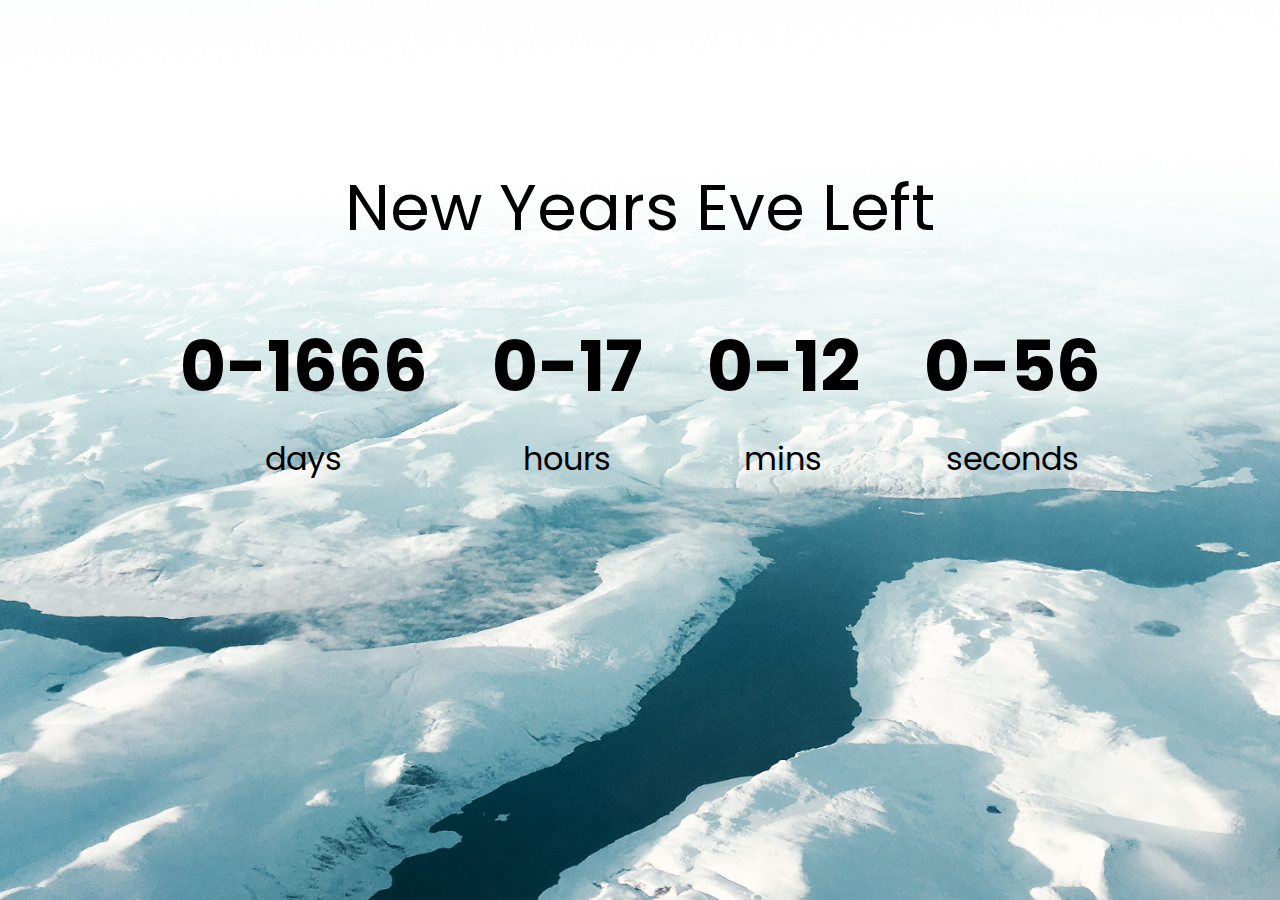
<file: countdown-timer/index.html>
<!doctype html>
<html lang="en">
  <head>
    <!-- Required meta tags -->
    <meta charset="utf-8">
    <meta name="viewport" content="width=device-width, initial-scale=1, shrink-to-fit=no">
  
    <link rel="stylesheet" href="style.css">
    <script src="script.js" defer></script>
    
    <title>Hello, world!</title>
  </head>
  <body>
    <h1>New Years Eve Left </h1>

    <div class="countdown-container">
      <div class="days-c countdown-el">
        <p class="big-text" id="days">0 </p>
        <span> days</span>
      </div>
      <div class="hours-c countdown-el">
        <p class="big-text" id="hours">0</p>
        <span>hours</span>
      </div>
      <div class="mins-c countdown-el">
        <p class="big-text" id="mins">0</p>
        <span>mins</span>
      </div>
      <div class="seconds-c countdown-el">
        <p class="big-text" id="seconds">0</p>
        <span>seconds</span>
      </div>

    </div>

   </body>
</html>
</file>
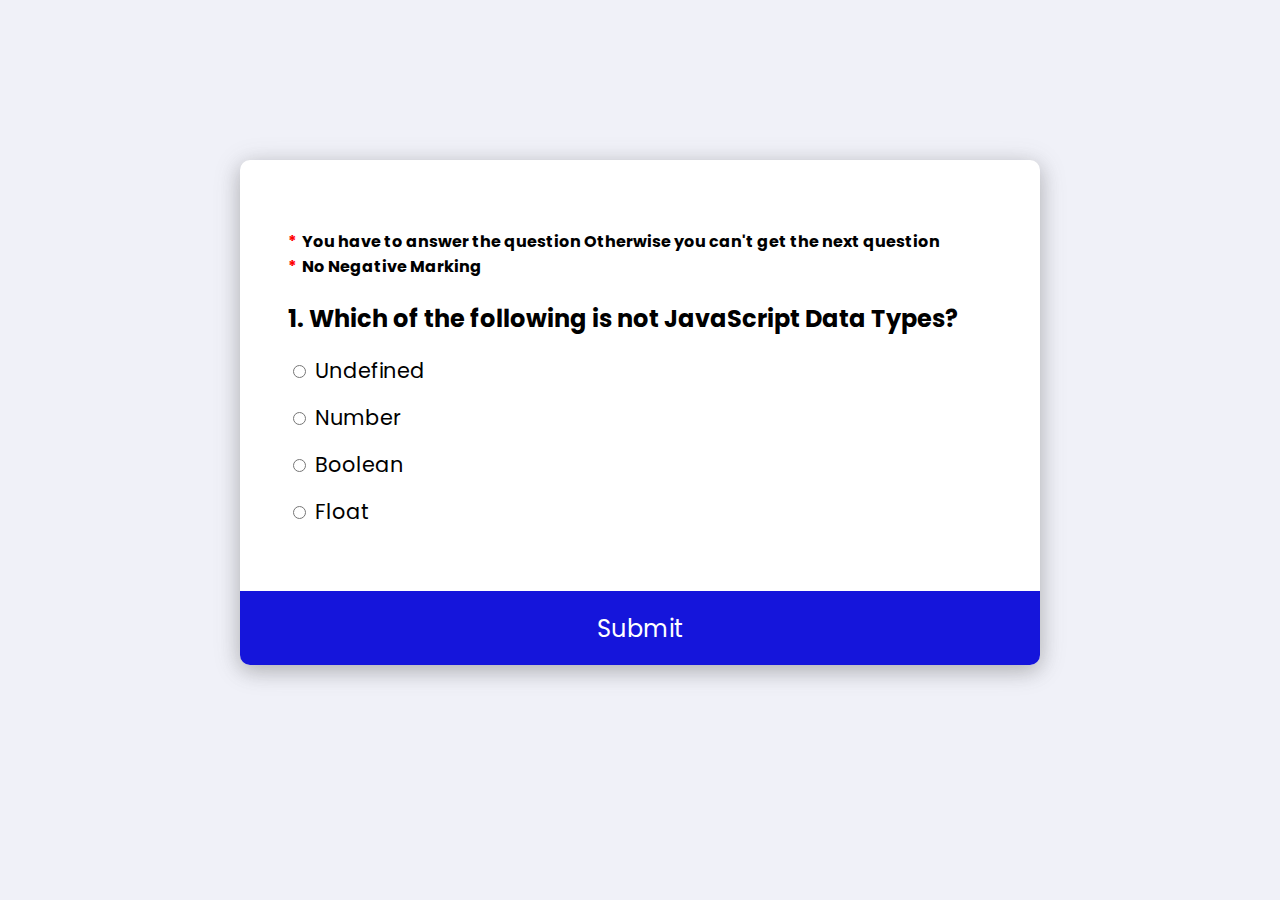
<file: online_quiz/index.html>
<!doctype html>
<html lang="en">
  <head>
    <link rel="stylesheet" href="style.css">
    <script src="script.js" defer></script>
    
    <title>Hello, world!</title>
  </head>
  <body>

    <div class="quiz-container" id="quiz">
      <div class="quiz-header">
        <h4><span class="text-red">*</span>You have to answer the question Otherwise you can't get the next question <br> 
            <span class="text-red">*</span>No Negative Marking </h4>
      <h2  id="question">Question Text</h2>
      <ul>
        <li>
          <input type="radio" id="a" name="answer" class="answer">
          <label for="a" id="a_text">Answer</label>
        </li>
        <li>
          <input type="radio" id="b" name="answer" class="answer">
          <label for="b" id="b_text">Answer</label>
        </li>
        <li>
          <input type="radio" id="c" name="answer" class="answer">
          <label for="c" id="c_text">Answer</label>
        </li>
        <li>
          <input type="radio" id="d" name="answer" class="answer">
          <label for="d" id="d_text">Answer</label>
        </li>
      </ul>
    </div>

    <button id="submit">Submit</button>
  </div>

  </body>
</html>
</file>
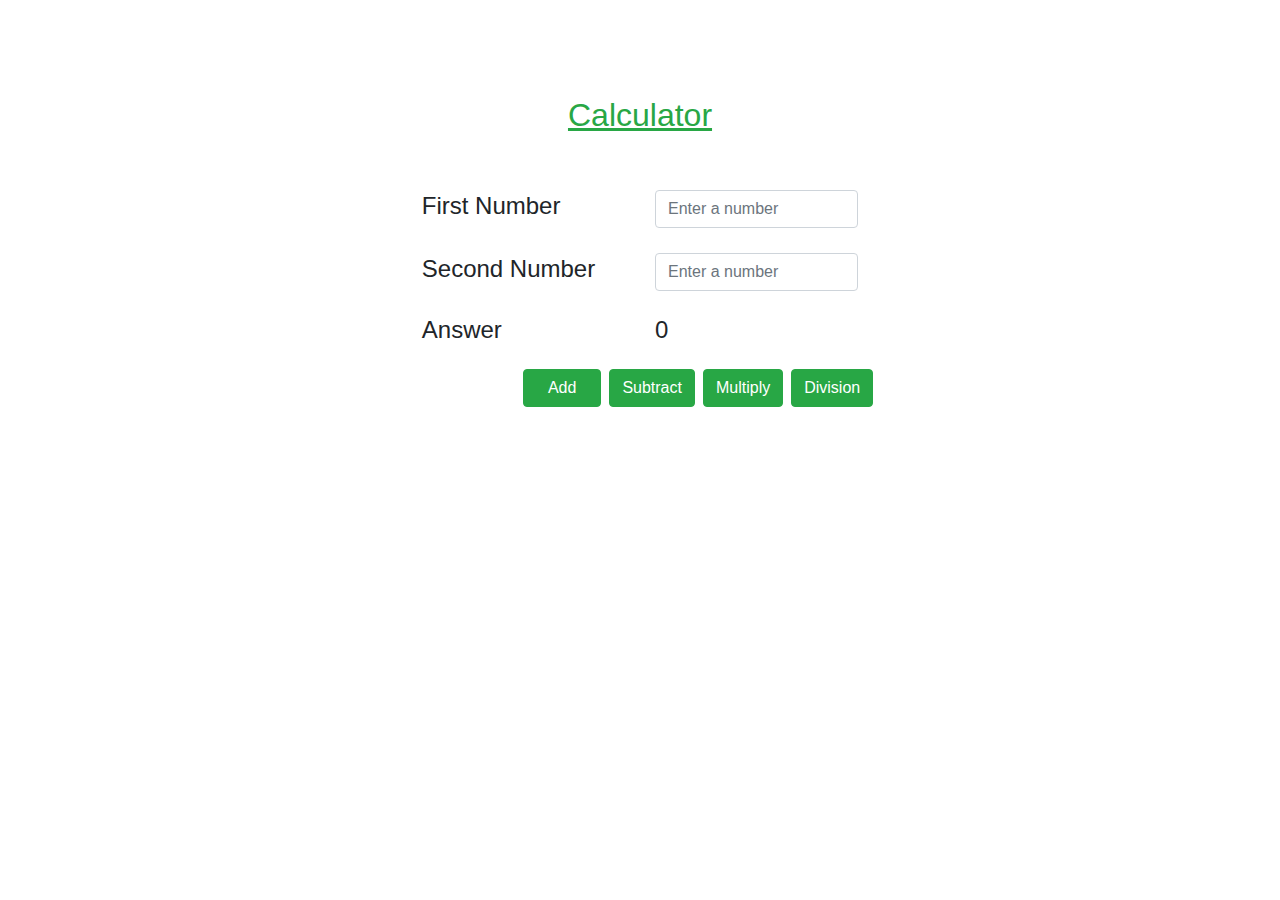
<file: simple_calculator/index.html>
<!doctype html>
<html lang="en">
  <head>
    <!-- Required meta tags -->
    <meta charset="utf-8">
    <meta name="viewport" content="width=device-width, initial-scale=1, shrink-to-fit=no">

    <!-- Bootstrap CSS -->
    <link rel="stylesheet" href="https://maxcdn.bootstrapcdn.com/bootstrap/4.0.0/css/bootstrap.min.css" integrity="sha384-Gn5384xqQ1aoWXA+058RXPxPg6fy4IWvTNh0E263XmFcJlSAwiGgFAW/dAiS6JXm" crossorigin="anonymous">
    <link rel="stylesheet" href="style.css">

    <title>Hello, world!</title>
  </head>
  <body>
<div class="container mt-5">
  <div class="row">
    <div class="col-md-12 ">

      <div class="d-flex justify-content-center h2 p-5 text-success"><u>Calculator</u></div>

      <div class="d-flex justify-content-center">
        <form>
          <div class="form-group d-flex align-items-baseline">
            <div class="col-md-6 h4"><label for="number1" >First Number</label></div>
            <div class="col-md-6"><input  value="" class="form-control" id="number1" placeholder="Enter a number"></div>
          </div>

          <div class="form-group d-flex align-items-baseline">
            <div class="col-md-6 h4"><label for="number2">Second Number</label></div>
            <div class="col-md-6"><input value="" class="form-control" id="number2" placeholder="Enter a number"></div>
          </div>


          <div class="form-group d-flex align-items-baseline">
            <div class="col-md-6 h4" >Answer</div>
            <div class="col-md-6 h4" id="answer">0</div>
          </div>

          <div id="main">
            <button type="button" class="btn btn-success ml-2 px-4" onclick="add()">Add</button>
            <button type="button" class="btn btn-success ml-2" onclick="sub()">Subtract</button>
            <button type="button" class="btn btn-success ml-2" onclick="mul()">Multiply</button>
            <button type="button" class="btn btn-success ml-2" onclick="div()">Division</button>
          </div>
            
          
        </form>
    </div>


    </div>
  </div>
</div>

    <script src="script.js"></script>
    <script src="https://code.jquery.com/jquery-3.2.1.slim.min.js" integrity="sha384-KJ3o2DKtIkvYIK3UENzmM7KCkRr/rE9/Qpg6aAZGJwFDMVNA/GpGFF93hXpG5KkN" crossorigin="anonymous"></script>
    <script src="https://cdnjs.cloudflare.com/ajax/libs/popper.js/1.12.9/umd/popper.min.js" integrity="sha384-ApNbgh9B+Y1QKtv3Rn7W3mgPxhU9K/ScQsAP7hUibX39j7fakFPskvXusvfa0b4Q" crossorigin="anonymous"></script>
    <script src="https://maxcdn.bootstrapcdn.com/bootstrap/4.0.0/js/bootstrap.min.js" integrity="sha384-JZR6Spejh4U02d8jOt6vLEHfe/JQGiRRSQQxSfFWpi1MquVdAyjUar5+76PVCmYl" crossorigin="anonymous"></script>
  </body>
</html>
</file>
<file: countdown-timer/style.css>
@import url('https://fonts.googleapis.com/css2?family=Poppins:wght@400;500&display=swap');


.{
    box-sizing: border-box;
}
body{
    background-image:url("./image.jpg");
    background-size:cover;
    background-position:center center;
    display:flex;
    flex-direction:column;
    align-items:center;
    min-height:80vh;
    font-family: 'Poppins', sans-serif;
    margin:0; 
    color:black;
}

h1{
    font-weight:normal;
    font-size:4rem;
    margin-top:10rem;
}
.big-text{
    font-size:4.4rem;
    line-height:1.5;
    margin:0 2rem;
    font-weight:bold;
    margin: 1rem 2rem;
}
.countdown-el{
    text-align:center;
}

.countdown-el span{
    font-size:2rem;
}

.countdown-container{
    display:flex;
    flex-wrap:wrap;
    justify-content:center;
}
</file>
<file: online_quiz/style.css>
@import url('https://fonts.googleapis.com/css2?family=Poppins:wght@200&display=swap');

.{
    box-sizing: border-box;
}
body{
    background-color:#f0f1f8;
    font-family: 'Poppins', sans-serif;
    margin-top:10rem;
    display:flex;
    justify-content:center;
    align-items:center;
}

.quiz-container{
    background-color:white;
    width:800px;
    max-width:100%;
    border-radius:10px;
    box-shadow: 0 4px 28px 0 rgba(90, 88, 88, 0.2), 0 6px 20px 0 rgba(0, 0, 0, 0.19);
    overflow: hidden;
}
.quiz-header{
    padding:3rem 1rem 3rem 3rem;
}
h1{
    padding :20px;
    text-align:center;

}

ul{
    list-style-type:none;
    padding:0;
    margin:0;
}
ul li{
    margin:1rem 0;
    font-size: 1.3rem;
}
ul li label{
    cursor: pointer;
}

button{
    background-color:rgb(21, 21, 219);
    color:white;
    border:none;
    display:block;
    font-family:inherit;
    font-size:1.5rem;
    width:100%;
    padding:1.2rem;
    cursor: pointer;
}

button:hover{
    background-color: rgb(28, 28, 196);
}

.text-red{
    color:red;
    padding:0rem .3rem 0 0;
}
</file>
<file: simple_calculator/style.css>
#main{
    display: flex;
    justify-content: flex-end;
}
</file>
